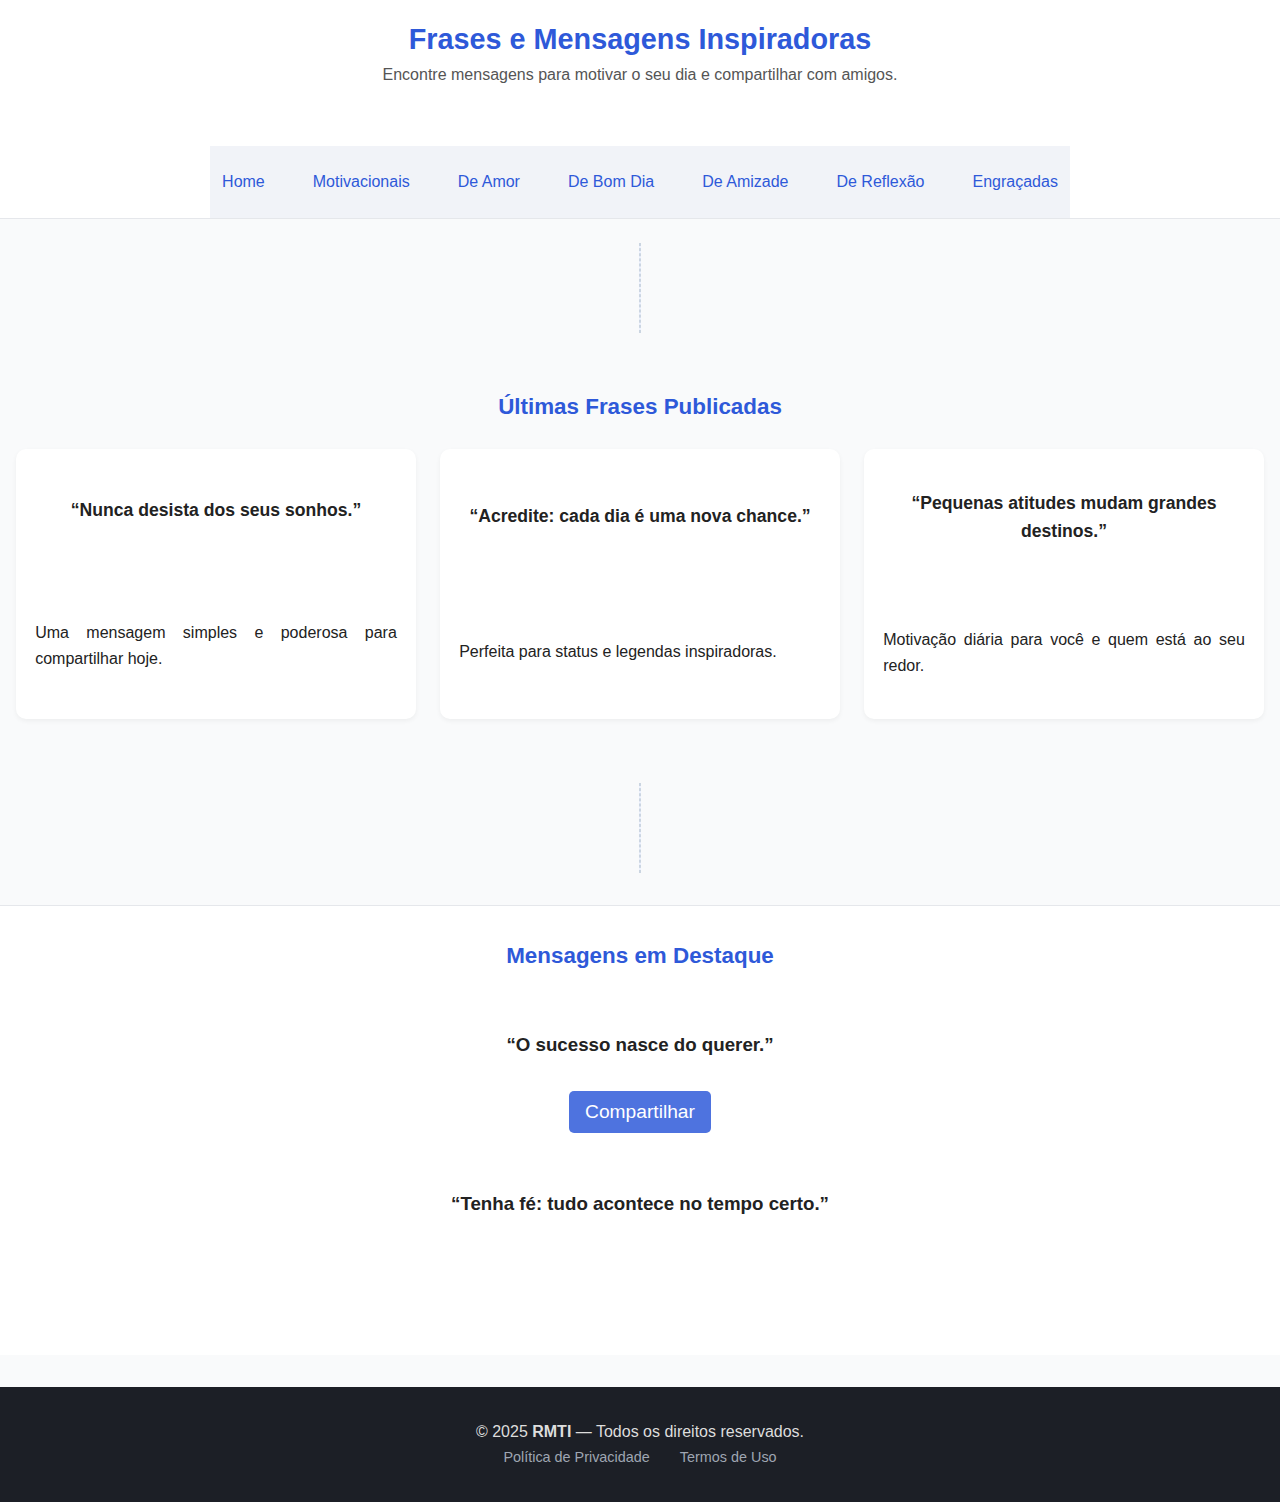
<file: index.html>
<!DOCTYPE html>
<html lang="pt-BR">
<head>
    <!-- Configurações básicas -->
    <meta charset="UTF-8">
    <meta name="viewport" content="width=device-width, initial-scale=1.0">
    <meta http-equiv="X-UA-Compatible" content="IE=edge">

    <!-- SEO principal -->
    <title>Frases Inspiradoras para WhatsApp e Status | RMTI</title>
    <meta name="description" content="Frases inspiradoras e mensagens positivas para WhatsApp, status e redes sociais. Motive seu dia com palavras que fazem bem.">
    <meta name="author" content="RMTI">
    <meta name="robots" content="index, follow">
    <link rel="canonical" href="https://frases-e-mensagens.netlify.app/"> <!-- ajuste com a URL real -->
    <!-- Estrutura de dados (Google Rich Results) -->
    <script type="application/ld+json">
        {
            "@context": "https://schema.org",
            "@type": "WebSite",
            "name": "RMTI - Frases Inspiradoras",
            "url": "https://frases-e-mensagens.netlify.app/",
            "description": "Frases inspiradoras e mensagens positivas para WhatsApp, status e redes sociais.",
            "publisher": {
                "@type": "Organization",
                "name": "RMTI"
            }
        }
    </script>
    <!-- Favicon -->
    <link rel="icon" href="./assets/images/favIcon1.ico" type="image/x-icon">
    <!-- CSS -->
    <link rel="preload" href="./assets/css/style.css" as="style">
    <link rel="stylesheet" href="./assets/css/style.css">
    <!-- Scripts -->
    <script defer src="./assets/js/script.js"></script>
    <script defer src="./assets/js/scriptMenuMobile.js"></script>
    <!-- Cor do tema para dispositivos móveis -->
    <meta name="theme-color" content="#1a1a1a">

    <script async src="https://pagead2.googlesyndication.com/pagead/js/adsbygoogle.js?client=ca-pub-2285893968445121"
     crossorigin="anonymous"></script>
</head>
<body>
    <!-- HEADER (menu fixo e título principal) -->
    <header class="site-header" id="nav-main-menu">
        <div class="container">
            <h1>Frases e Mensagens Inspiradoras</h1>
            <p class="subTituloTexto">Encontre mensagens para motivar o seu dia e compartilhar com amigos.</p>
            <button class="btnMenuMobile" id="btnMenuMobile">&#9776;</button>
            <nav class="main-menu" id="main-menu">
                <ul>
                    <li><a href="#">Home</a></li>
                    <li><a href="./assets/pages/mensagens.html?cat=motivacionais">Motivacionais</a></li>
                    <li><a href="./assets/pages/mensagens.html?cat=amor">De Amor</a></li>
                    <li><a href="./assets/pages/mensagens.html?cat=bom-dia">De Bom Dia</a></li>
                    <li><a href="./assets/pages/mensagens.html?cat=amizade">De Amizade</a></li>
                    <li><a href="./assets/pages/mensagens.html?cat=reflexao">De Reflexão</a></li>
                    <li><a href="./assets/pages/mensagens.html?cat=engracadas">Engraçadas</a></li>
                </ul>
            </nav>

        </div>
    </header>

    <!-- BANNER PRINCIPAL (AdSense responsivo) -->
    <section class="topBanner" id="topBanner">
        <!-- Exemplo de bloco AdSense -->
        <!-- <ins class="adsbygoogle"
        style="display:block"
        data-ad-client="ca-pub-XXXX"
        data-ad-slot="XXXX"
        data-ad-format="auto"
        data-full-width-responsive="true"></ins> -->
    </section>

    <!-- LISTA DE POSTS (3 por linha) -->
    <main>
        <section class="lista-posts">
            <h2>Últimas Frases Publicadas</h2>

            <div class="grid-posts">
                <article>
                    <h3>“Nunca desista dos seus sonhos.”</h3>
                    <p>Uma mensagem simples e poderosa para compartilhar hoje.</p>
                </article>

                <article>
                    <h3>“Acredite: cada dia é uma nova chance.”</h3>
                    <p>Perfeita para status e legendas inspiradoras.</p>
                </article>

                <article>
                    <h3>“Pequenas atitudes mudam grandes destinos.”</h3>
                    <p>Motivação diária para você e quem está ao seu redor.</p>
                </article>
            </div>
        </section>

        <!-- BANNER IN-ARTICLE (entre grupos de posts) -->
        <section class="in-article-banner">
            <!-- <ins class="adsbygoogle"
            style="display:block; text-align:center;"
            data-ad-client="ca-pub-XXXX"
            data-ad-slot="XXXX"
            data-ad-format="fluid"
            data-ad-layout="in-article"
            data-full-width-responsive="true"></ins> -->
        </section>

        <!-- BLOCO DE DESTAQUES -->
        <section class="containerDestaques">
            <h2>Mensagens em Destaque</h2>

            <article>
                <h3>“O sucesso nasce do querer.”</h3>
                <button>Compartilhar</button>
            </article>

            <article>
                <h3>“Tenha fé: tudo acontece no tempo certo.”</h3>
            </article>
        </section>
    </main>

    <!-- FOOTER (links + banner responsivo) -->
    <footer>
        <section class="footer-banner">
            <!-- <ins class="adsbygoogle"
            style="display:block"
            data-ad-client="ca-pub-XXXX"
            data-ad-slot="XXXX"
            data-ad-format="auto"
            data-full-width-responsive="true"></ins> -->
        </section>

        <div class="conteudoFooter">
            <p>&copy; 2025 <strong>RMTI</strong> — Todos os direitos reservados.</p>
            <nav class="linksFooter">
                <a href="/politica-de-privacidade">Política de Privacidade</a>
                <a href="/termos-de-uso">Termos de Uso</a>
            </nav>
        </div>
    </footer>

    <!-- Script para AdSense -->
    <!-- <script async src="https://pagead2.googlesyndication.com/pagead/js/adsbygoogle.js"></script> -->

    <script src="./assets/js/script.js"></script>
    <script src="./assets/js/scriptMenuMobile.js"></script>
</body>
</html>
</file>
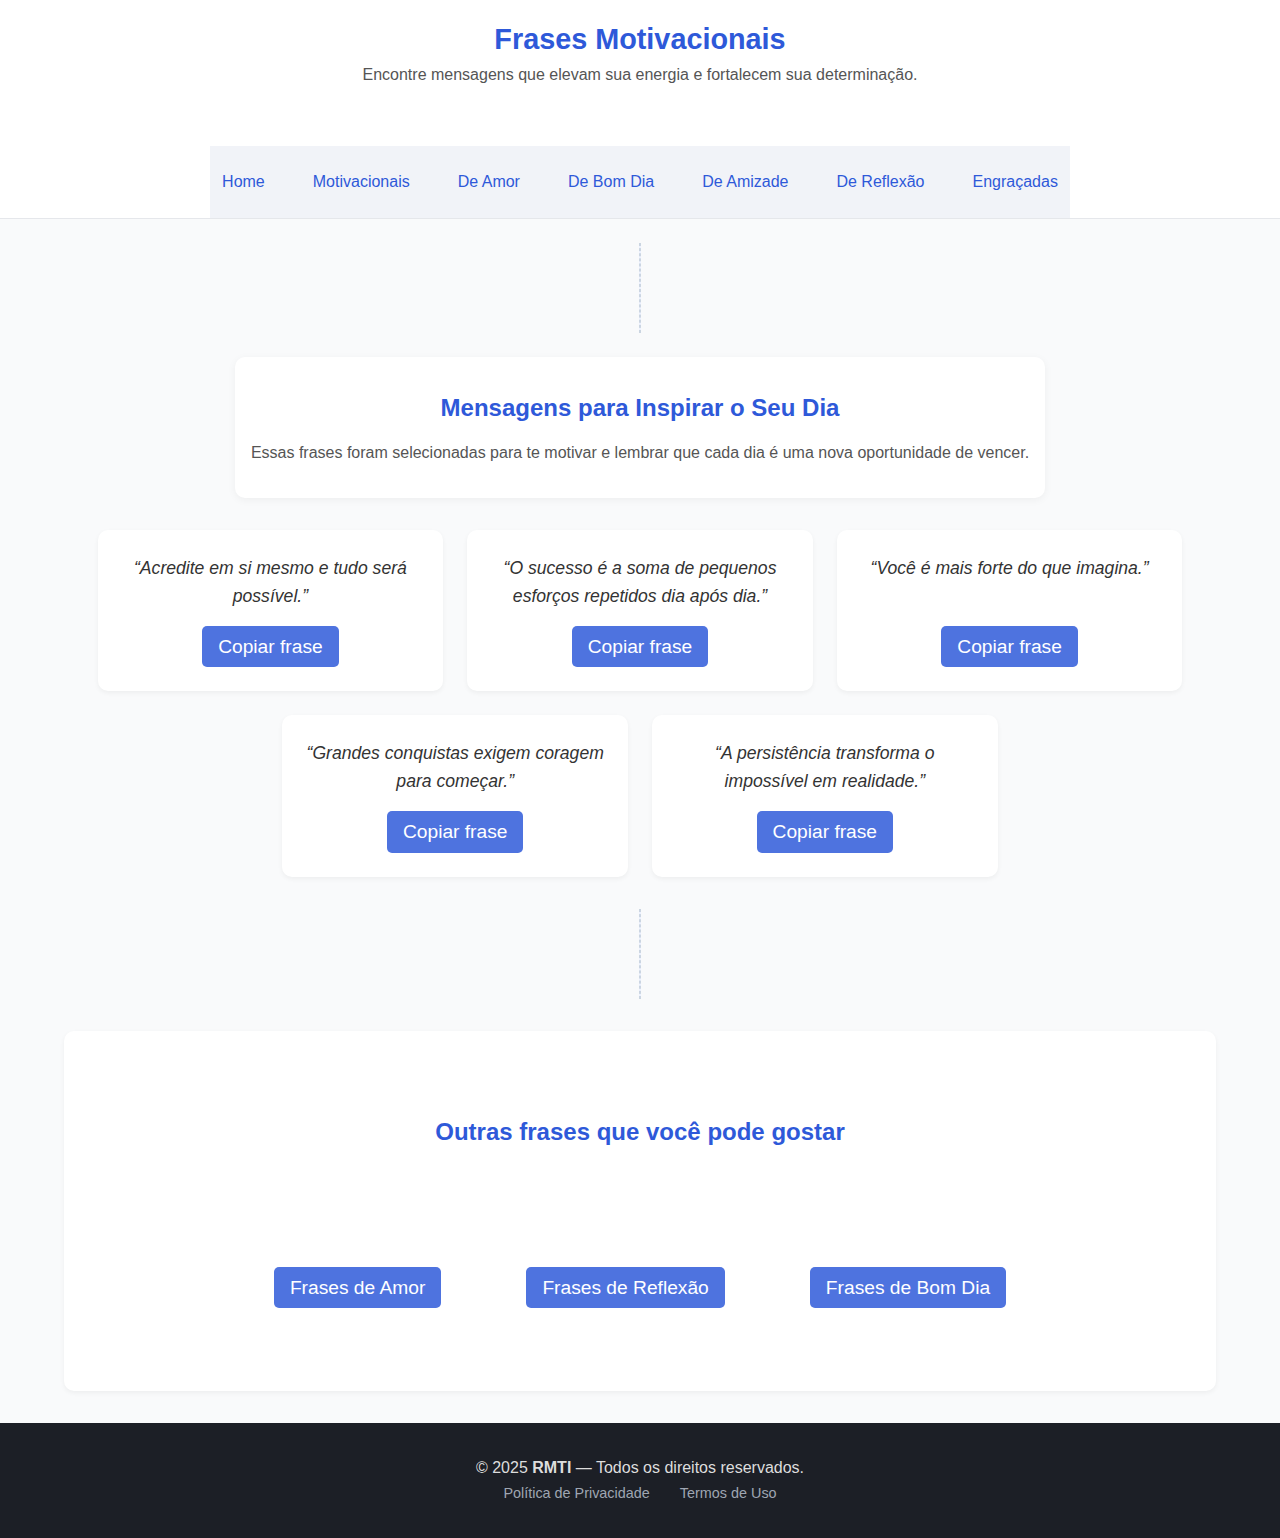
<file: assets/pages/mensagens.html>
<!DOCTYPE html>
<html lang="pt-BR">
<head>
    <meta charset="UTF-8">
    <meta name="viewport" content="width=device-width, initial-scale=1.0">
    <meta http-equiv="X-UA-Compatible" content="IE=edge">

    <title>Mensagens e Frases Inspiradoras | RMTI</title>
    <meta name="description" content="Coleção de mensagens inspiradoras, motivacionais e de amor para compartilhar.">
    <meta name="author" content="RMTI">
    <meta name="robots" content="index, follow">

    <link rel="canonical" href="https://frases-e-mensagens.netlify.app/mensagens.html">
    <script type="application/ld+json">
        {
            "@context": "https://schema.org",
            "@type": "WebPage",
            "name": "Mensagens e Frases | RMTI",
            "description": "Coleção de mensagens inspiradoras e motivacionais.",
            "publisher": {
                "@type": "Organization",
                "name": "RMTI"
            }
        }
    </script>

    <link rel="icon" href="../images/favIcon1.ico" type="image/x-icon">
    <link rel="preload" href="../css/style.css" as="style">
    <link rel="stylesheet" href="../css/style.css">

    <script defer src="../js/script.js"></script>
    <script defer src="../js/scriptMenuMobile.js"></script>

    <meta name="theme-color" content="#1a1a1a">

    <script async src="https://pagead2.googlesyndication.com/pagead/js/adsbygoogle.js?client=ca-pub-2285893968445121"
     crossorigin="anonymous"></script>
</head>
<body>

    <!-- HEADER -->
    <header class="site-header" id="nav-main-menu">
        <div class="container">
            <h1 id="tituloPagina">Frases Motivacionais</h1>
            <p id="subTituloPagina" class="subTituloTexto">Encontre mensagens que elevam sua energia e fortalecem sua determinação.</p>
            <button class="btnMenuMobile" id="btnMenuMobile">&#9776;</button>
            <nav class="main-menu" id="main-menu">
                <ul>
                    <li><a href="../../index.html">Home</a></li>
                    <li><a href="/motivacionais">Motivacionais</a></li>
                    <li><a href="/amor">De Amor</a></li>
                    <li><a href="/bom-dia">De Bom Dia</a></li>
                    <li><a href="/amizade">De Amizade</a></li>
                    <li><a href="/reflexao">De Reflexão</a></li>
                    <li><a href="/engracadas">Engraçadas</a></li>
                </ul>
            </nav>
        </div>
    </header>

    <!-- BANNER TOPO (AdSense) -->
    <section class="topBanner">
        <!-- <ins class="adsbygoogle"
            style="display:block"
            data-ad-client="ca-pub-XXXX"
            data-ad-slot="XXXX"
            data-ad-format="auto"
            data-full-width-responsive="true">
        </ins> -->
    </section>

    <!-- CONTEÚDO PRINCIPAL -->
    <main class="container">

        <!-- INTRODUÇÃO DA CATEGORIA -->
        <section class="introCategoria" id="introCategoria">
            <h2>Mensagens para Inspirar o Seu Dia</h2>
            <p>Essas frases foram selecionadas para te motivar e lembrar que cada dia é uma nova oportunidade de vencer.</p>
        </section>

        <!-- LISTA DE MENSAGENS -->
        <section class="listaMensagens" id="listaMensagens">
            <article>
                <blockquote>“Acredite em si mesmo e tudo será possível.”</blockquote>
                <button>Copiar frase</button>
            </article>

            <article>
                <blockquote>“O sucesso é a soma de pequenos esforços repetidos dia após dia.”</blockquote>
                <button>Copiar frase</button>
            </article>

            <article>
                <blockquote>“Você é mais forte do que imagina.”</blockquote>
                <button>Copiar frase</button>
            </article>
        </section>

        <!-- ANÚNCIO ENTRE CONTEÚDOS -->
        <section class="in-article-banner">
            <!-- <ins class="adsbygoogle"
                style="display:block; text-align:center;"
                data-ad-client="ca-pub-XXXX"
                data-ad-slot="XXXX"
                data-ad-format="fluid"
                data-ad-layout="in-article"
                data-full-width-responsive="true">
            </ins> -->
        </section>

        <!-- FRASES POPULARES / RELACIONADAS -->
        <section class="relacionadas" id="relacionadas">
            <h2>Outras frases que você pode gostar</h2>
            <ul>
                <li><button>Frases de Amor</button></li>
                <li><button>Frases de Reflexão</button></li>
                <li><button>Frases de Bom Dia</button></li>
            </ul>
        </section>

    </main>

    <!-- FOOTER -->
    <footer>
        <section class="footer-banner">
            <!-- <ins class="adsbygoogle"
                style="display:block"
                data-ad-client="ca-pub-XXXX"
                data-ad-slot="XXXX"
                data-ad-format="auto"
                data-full-width-responsive="true">
            </ins> -->
        </section>

        <div class="conteudoFooter">
            <p>&copy; 2025 <strong>RMTI</strong> — Todos os direitos reservados.</p>
            <nav class="linksFooter">
                <a href="/politica-de-privacidade">Política de Privacidade</a>
                <a href="/termos-de-uso">Termos de Uso</a>
            </nav>
        </div>
    </footer>

    <!-- SCRIPT DE COPIAR FRASES -->
    <!-- <script>
        document.querySelectorAll(".listaMensagens button").forEach(btn => {
            btn.addEventListener("click", () => {
            const frase = btn.previousElementSibling.textContent;
            navigator.clipboard.writeText(frase);
            btn.textContent = "Copiado!";
            setTimeout(() => btn.textContent = "Copiar frase", 1500);
            });
        });
    </script>-->

    <script src="../js/script.js"></script>
    <script src="../js/scriptMenuMobile.js"></script>
</body>
</html>
</file>
<file: assets/css/style.css>
/* RESET BÁSICO */
* {
  margin: 0;
  padding: 0;
  box-sizing: border-box;
}

html {
  scroll-behavior: smooth;
}

body {
    display: flex;
    flex-direction: column;
    align-items: center;
    justify-content: center;
    max-width: 100vw;
    min-height: 100vh;
    font-family: "Inter", Arial, sans-serif;
    background-color: #f9fafb;
    color: #222;
    line-height: 1.6;
}

/* CONTAINER PADRÃO */
.container {
    display: flex;
    flex-direction: column;
    max-width: 1200px;
    align-items: center;
    justify-content: space-around;
    margin: 0 auto;
    padding: 0 1.5rem;
}

/* HEADER */
.site-header {
    display: flex;
    flex-direction: row;
    width: 100%;
    min-height: 15vh;
    align-items: center;
    justify-content: center;
    background-color: #fff;
    border-bottom: 1px solid #e5e7eb;
    position: sticky;
    top: 0;
    z-index: 1000;
}

.site-header h1 {
    font-size: 1.8rem;
    text-align: center;
    color: #2e59d9;
    margin-top: 1rem;
}

.site-header p {
    text-align: center;
    color: #555;
    font-size: 1rem;
    margin-bottom: 1rem;
}

/* MENU PRINCIPAL */

.main-menu{
    display: flex;
    flex-direction: row;
    min-width: 70vw;
    min-height: 8vh;
    align-items: center;
    justify-content: center;
    padding: 0 2%;
}

.main-menu ul {
    list-style: none;
    display: flex;
    justify-content: center;
    width: 100%;
    min-height: 8vh;
    flex-wrap: wrap;
    gap: 3rem;
    background-color: #f1f3f8;
}

.main-menu ul li{
    display: flex;
    flex-direction: column;
    width: auto;
    min-height: 8vh;
    align-items: center;
    justify-content: center;
}

.main-menu ul li a {
    display: flex;
    flex-direction: row;
    width: 100%;
    height: 70%;
    align-items: center;
    justify-content: center;
    text-decoration: none;
    color: #2e59d9;
    font-weight: 500;
    transition: color 0.3s ease;
}

/* BANNER PRINCIPAL */
.topBanner {
    max-width: 100%;
    margin: 1.5rem auto;
    text-align: center;
    min-height: 90px;
    background-color: #eef2ff;
    border: 1px dashed #cbd5e1;
}

main{
    display: flex;
    flex-direction: column;
    flex: 1;
    width: 100%;
    align-items: center;
    justify-content: center;
}

/* LISTA DE POSTS */
.lista-posts {
    display: flex;
    flex-direction: column;
    width: 100%;
    align-items: center;
    justify-content: center;

    padding: 2rem 1rem;
}

.lista-posts h2 {
    font-size: 1.4rem;
    text-align: center;
    margin-bottom: 1.5rem;
    color: #2e59d9;
}

.grid-posts {
    display: grid;
    grid-template-columns: repeat(auto-fit, minmax(280px, 1fr));
    gap: 1.5rem;
    width: 100%;
    min-height: 30vh;
}

.grid-posts article {
    display: flex;
    flex-direction: column;
    align-items: center;
    justify-content: space-around;
    gap: 2rem;
    background-color: #fff;
    border-radius: 10px;
    box-shadow: 0 2px 5px rgba(0,0,0,0.05);
    padding: 1.2rem;
    transition: transform 0.2s ease, box-shadow 0.2s ease;
}

.grid-posts article:hover {
    transform: scale(1.05) translateY(-3px);
    box-shadow: 0 4px 10px rgba(0,0,0,0.8);
    background-color: #f1f3f8;
    transition: 0.5s ease-in-out;
}

.grid-posts article h3 {
    width: 100%;
    text-align: center;
    font-size: 1.1rem;
    color: #222;
    margin-bottom: 0.5rem;
}

.grid-posts article p {
    width: 100%;
    text-align: justify;
}

/* BANNER ENTRE POSTS */
.in-article-banner {
    text-align: center;
    margin: 2rem auto;
    min-height: 90px;
    background-color: #eef2ff;
    border: 1px dashed #cbd5e1;
}

/* DESTAQUES */
.containerDestaques {
    display: flex;
    flex-direction: column;
    width: 100%;
    min-height: 50vh;
    background-color: #ffffff;
    border-top: 1px solid #e5e7eb;
    padding: 2rem 1rem;
    text-align: center;
    gap: 2rem;

}

.containerDestaques h2 {
    color: #2e59d9;
    font-size: 1.4rem;
    margin-bottom: 1.5rem;
}

.containerDestaques article {
    display: flex;
    flex-direction: column;
    height: 50%;
    width: auto;
    align-items: center;
    justify-content: center;
    margin-bottom: 1.5rem;
    gap: 2rem;
    
}

.containerDestaques article h3, .containerDestaques article p{
    flex-wrap: wrap;
}

button {
    background-color: #4e73df;
    color: #fff;
    border: none;
    border-radius: 5px;
    padding: 0.6rem 1rem;
    cursor: pointer;
    font-weight: 500;
    font-size: 1.2em;
    transition: background 0.3s ease;
}


/* FOOTER */
footer {
    display: flex;
    flex-direction: column;
    width: 100%;
    background-color: #1c1f26;
    color: #ddd;
    text-align: center;
    padding: 2rem 1rem;
    margin-top: 2rem;
}

footer .linksFooter a {
    color: #9fa6b2;
    text-decoration: none;
    margin: 0 0.8rem;
    font-size: 0.9rem;
}

footer .linksFooter a:hover,  footer .linksFooter a:active{
    color: #fff;
}

.main-menu ul li:hover > a, .main-menu ul li:active > a:active{
    color: #ff96ad;
    transform: scale(1.2);
    transition: 0.5s ease-in-out;
    border-bottom: 1px solid #ff96ad;
}

button:hover, button:active{
    box-shadow: 0 0 5px #ff96ad,
                0 0 25px #ff96ad,
                0 0 50px #ff96ad,
                0 0 200px #ff96ad;
    color: #ff96ad;
    transform: scale(1.2);
    transition: 0.5s ease-in-out;
}


/* INTRODUÇÃO DA CATEGORIA */
.introCategoria {
    display: flex;
    flex-direction: column;
    min-width: 70%;
    align-items: center;
    justify-content: center;
    text-align: center;
    background-color: #fff;
    border-radius: 10px;
    padding: 2rem 1rem;
    box-shadow: 0 2px 8px rgba(0,0,0,0.05);
}

.introCategoria h2 {
    color: #2e59d9;
    margin-bottom: 0.8rem;
    font-size: 1.5rem;
}

.introCategoria p {
    color: #555;
    font-size: 1rem;
}

/* LISTA DE MENSAGENS */
.listaMensagens {
    display: flex;
    flex-direction: row;
    flex-wrap: wrap;
    min-height: 30vh;
    justify-content: center;
    gap: 1.5rem;
    margin-top: 2rem;
}

.listaMensagens article {
    background-color: #fff;
    border-radius: 10px;
    box-shadow: 0 2px 5px rgba(0,0,0,0.05);
    padding: 1.5rem;
    width: 30%;
    min-width: 280px;
    display: flex;
    flex-direction: column;
    align-items: center;
    justify-content: space-between;
    transition: transform 0.2s ease, box-shadow 0.2s ease;
}

.listaMensagens article:hover {
    transform: translateY(-3px);
    box-shadow: 0 4px 10px rgba(0,0,0,0.1);
}

.listaMensagens blockquote {
    font-size: 1.1rem;
    font-style: italic;
    text-align: center;
    color: #333;
    margin-bottom: 1rem;
}

/* FRASES RELACIONADAS */
.relacionadas {
    display: flex;
    flex-direction: column;
    width: 100%;
    min-height: 40vh;
    align-items: center;
    justify-content: space-around;
    background-color: #fff;
    border-radius: 10px;
    padding: 2rem;
    text-align: center;
    box-shadow: 0 2px 5px rgba(0,0,0,0.05);
}

.relacionadas h2 {
    color: #2e59d9;
    margin-bottom: 1rem;
}

.relacionadas ul {
    display: flex;
    flex-wrap: wrap;
    width: 80%;
    justify-content: space-evenly;
    align-items: center;
    gap: 1rem;
    list-style: none;
    padding: 0;
}

.btnMenuMobile {
    background: none;
    border: none;
    cursor: pointer;
}



/* RESPONSIVIDADE */
@media (max-width: 768px) {

    .site-header{
        position: relative;
        width: 100%;
    }
    .site-header .container {
        padding: 0 1rem;
        align-items: flex-start;
    }
    .site-header .container h1 {
        width: 100%;
        flex-wrap: wrap;
        font-size: 1.4rem;
    }
    .site-header .container .subTituloTexto{
        width: 100%;
        flex-wrap: wrap;
    }
    .btnMenuMobile{
        position: relative;
        right: 0;
        font-size: 2em;
        background-color: transparent;
        color: #2e59d9;
        margin-top: 2rem;
    }
    .grid-posts {
        grid-template-columns: 1fr;
    }
    .grid-posts article h3{
        font-size: 1.4em;
        text-align: center;
    }
    .main-menu{
        display: none;
        position: relative;
        width: 100%;
        height: 100vh;
        top: 0;
        left: 0;
        z-index: 999;

        padding: 1rem 0;
    }
    #main-menu.ativo {
        display: flex;
    }
    .main-menu ul {
        flex-direction: column;
        width: 100%;
        height: 100%;
        align-items: center;
    }
    .main-menu ul li{
        width: 100%;
    }
    .main-menu ul li a{
        width: 80%;
    }
    .containerDestaques{
        min-height: 30vh;
    }
    .containerDestaques button {
        transform: scale(1.8);
    }
    .containerDestaques article h3{
        font-size: 1.4em;
    }
    button{
        font-size: 1em;
    }
}
</file>
